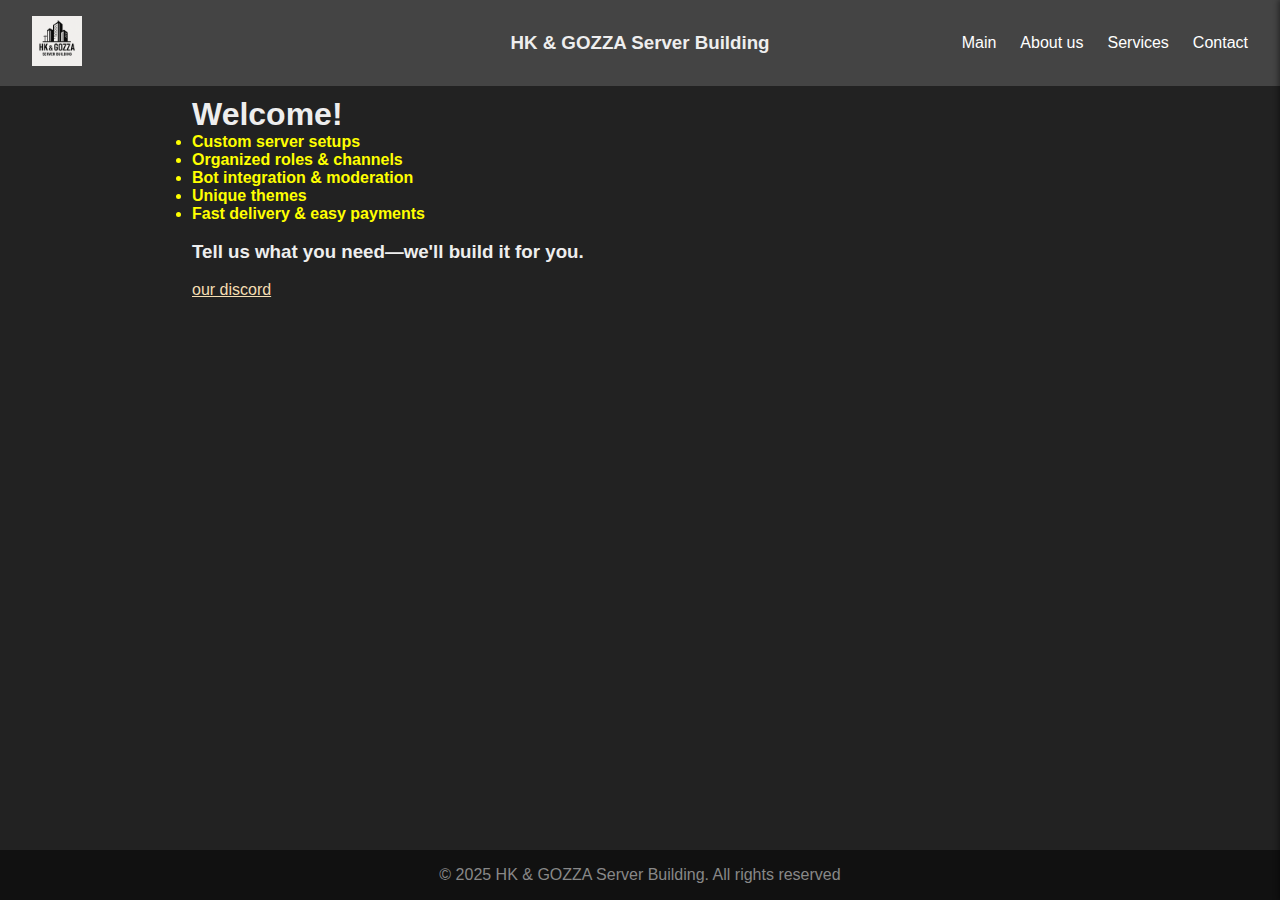
<file: index.html>
<!DOCTYPE html>
<html lang="pl">
<head>
  <meta charset="UTF-8" />
  <meta name="viewport" content="width=device-width, initial-scale=1.0"/>
  <title>Landing</title>
  <link rel="stylesheet" href="styles/style.css" />
</head>
<body>

  <!-- Burger toggle (ukryty checkbox) -->
  <input type="checkbox" id="burger-toggle" hidden />

  <!-- HEADER -->
  <header>
    <div class="logo" id="logo">
      <img src="logo.png" alt="Logo">
    </div>
    <h3>HK & GOZZA Server Building</h3>
    <label for="burger-toggle" class="burger">
      <span></span>
      <span></span>
      <span></span>
    </label>
    <nav id="topnav">
      <ul>
        <li><a href="index.html">Main</a></li>
        <li><a href="about.html">About us</a></li>
        <li><a href="pricing.html">Services</a></li>
        <li><a href="contact.html">Contact</a></li>
      </ul>
    </nav>
  </header>

  <!-- SIDEBAR -->
  <nav id="sidebar">
    <ul>
      <li><a href="index.html">Main</a></li>
      <li><a href="about.html">About us</a></li>
      <li><a href="pricing.html">Services</a></li>
      <li><a href="contact.html">Contact</a></li>
    </ul>
  </nav>

  <!-- MAIN -->
  <main>
    <h1>Welcome!</h1>

  <li style="color:yellow"><strong>Custom server setups</strong></li>
  <li style="color:yellow"><strong>Organized roles & channels</strong></li>
  <li style="color:yellow"><strong>Bot integration & moderation</strong></li>
  <li style="color:yellow"><strong>Unique themes</strong></li>
  <li style="color:yellow"><strong>Fast delivery & easy payments</strong></li>
</ul>
<br>
<h3>Tell us what you need—we'll build it for you.</h3>

    <br>
    <a style="color:wheat" href="https://discord.gg/FQKMSn36aH">our discord</a>
  </main>

  <!-- FOOTER -->
  <footer>
    &copy; 2025 HK & GOZZA Server Building. All rights reserved
  </footer>

</body>
</html>
</file>
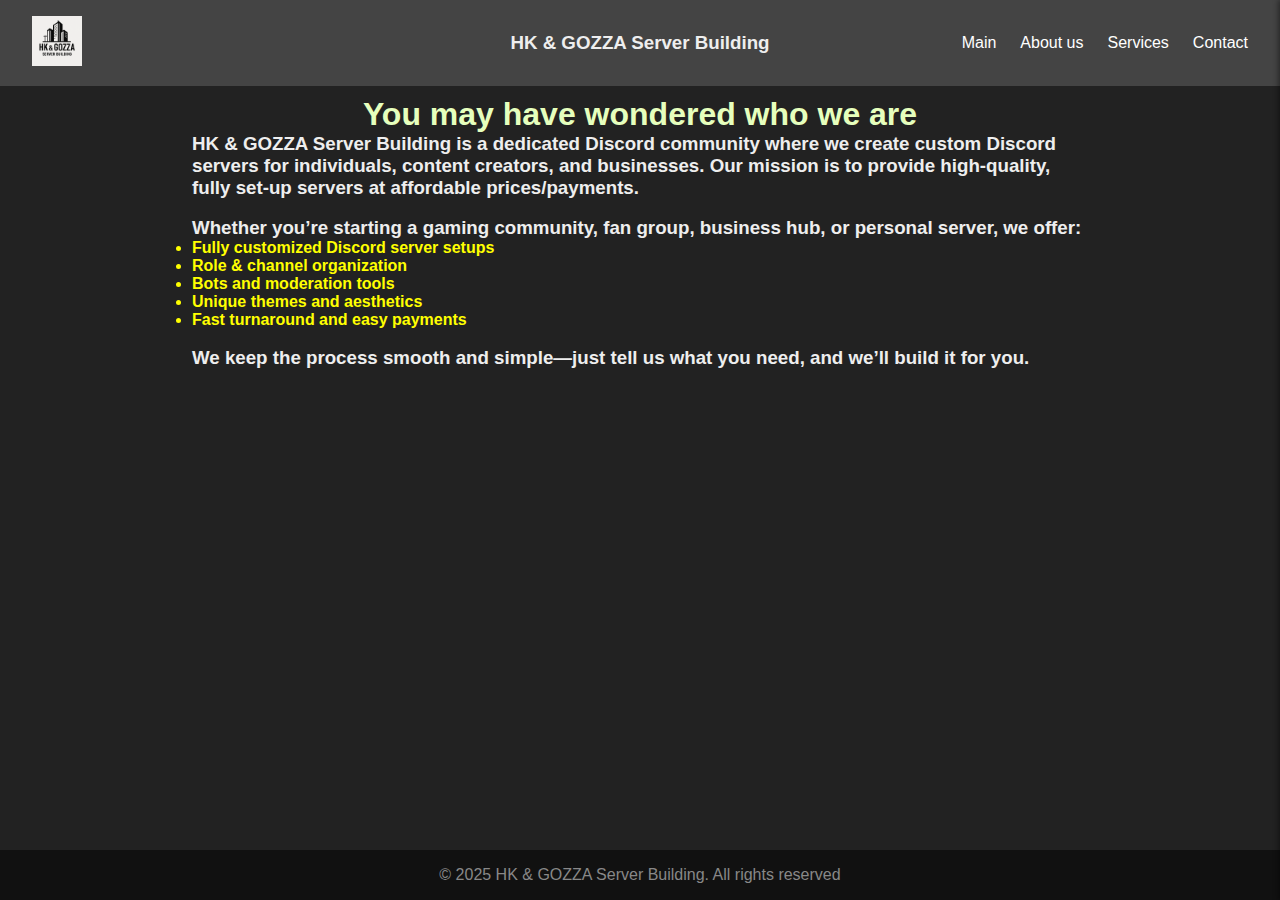
<file: about.html>
<!DOCTYPE html>
<html lang="pl">
<head>
  <meta charset="UTF-8" />
  <meta name="viewport" content="width=device-width, initial-scale=1.0"/>
  <title>About</title>
  <link rel="stylesheet" href="styles/style.css" />
</head>
<body>

  <!-- Burger toggle (ukryty checkbox) -->
  <input type="checkbox" id="burger-toggle" hidden />

  <!-- HEADER -->
  <header>
    <div class="logo" id="logo">
      <img src="logo.png" alt="Logo">
    </div>
    <h3>HK & GOZZA Server Building</h3>
    <label for="burger-toggle" class="burger">
      <span></span>
      <span></span>
      <span></span>
    </label>
    <nav id="topnav">
      <ul>
        <li><a href="index.html">Main</a></li>
        <li><a href="about.html">About us</a></li>
        <li><a href="pricing.html">Services</a></li>
        <li><a href="contact.html">Contact</a></li>
      </ul>
    </nav>
  </header>

  <!-- SIDEBAR -->
  <nav id="sidebar">
    <ul>
      <li><a href="index.html">Main</a></li>
      <li><a href="about.html">About us</a></li>
      <li><a href="pricing.html">Services</a></li>
      <li><a href="contact.html">Contact</a></li>
    </ul>
  </nav>

  <!-- MAIN -->
  <main>
    <h1 style="color: rgb(230, 255, 189); text-align: center;">You may have wondered who we are</h1>
    <h3>HK & GOZZA Server Building is a dedicated Discord community where we create custom Discord servers for individuals, content creators, and businesses. Our mission is to provide high-quality, fully set-up servers at affordable prices/payments.</h3>
    <br>
    <h3>Whether you’re starting a gaming community, fan group, business hub, or personal server, we offer:</h3>
    <ul>
      <li style="color:yellow"><strong>Fully customized Discord server setups</strong></li>
      <li style="color:yellow"><strong>Role & channel organization</strong></li>
      <li style="color:yellow"><strong>Bots and moderation tools</strong></li>
      <li style="color:yellow"><strong>Unique themes and aesthetics</strong></li>
      <li style="color:yellow"><strong>Fast turnaround and easy payments</strong></li>
    </ul>
    <br>
    <h3>We keep the process smooth and simple—just tell us what you need, and we’ll build it for you.</h3>
  </main>

  <!-- FOOTER -->
  <footer>
    &copy; 2025 HK & GOZZA Server Building. All rights reserved
  </footer>

</body>
</html>
</file>
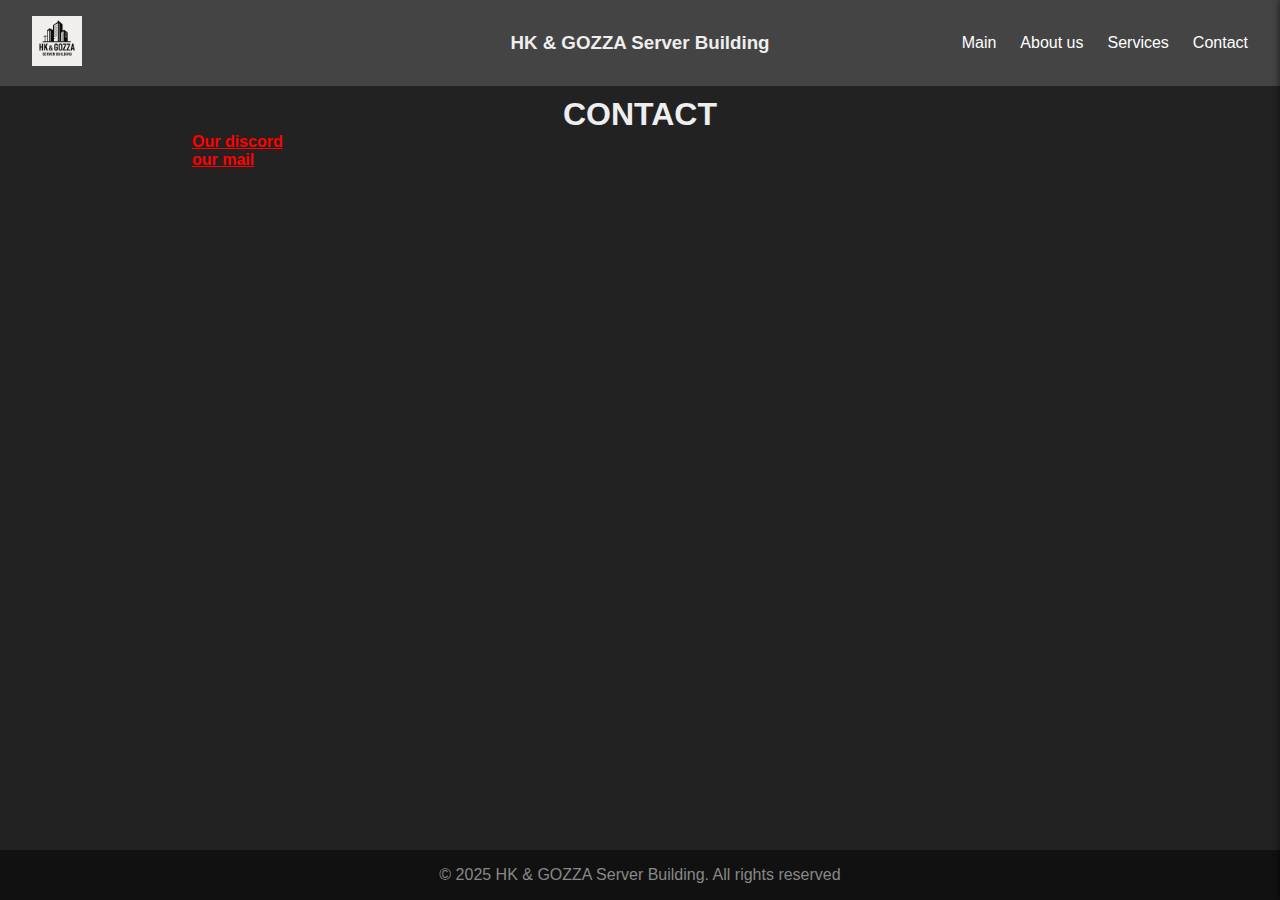
<file: contact.html>
<!DOCTYPE html>
<html lang="pl">
<head>
  <meta charset="UTF-8" />
  <meta name="viewport" content="width=device-width, initial-scale=1.0"/>
  <title>Landing</title>
  <link rel="stylesheet" href="styles/style.css" />
</head>
<body>

  <!-- Burger toggle (ukryty checkbox) -->
  <input type="checkbox" id="burger-toggle" hidden />

  <!-- HEADER -->
  <header>
    <div class="logo" id="logo">
      <img src="logo.png" alt="Logo">
    </div>
    <h3>HK & GOZZA Server Building</h3>
    <label for="burger-toggle" class="burger">
      <span></span>
      <span></span>
      <span></span>
    </label>
    <nav id="topnav">
      <ul>
        <li><a href="index.html">Main</a></li>
        <li><a href="about.html">About us</a></li>
        <li><a href="pricing.html">Services</a></li>
        <li><a href="contact.html">Contact</a></li>
      </ul>
    </nav>
  </header>

  <!-- SIDEBAR -->
  <nav id="sidebar">
    <ul>
      <li><a href="index.html">Main</a></li>
      <li><a href="about.html">About us</a></li>
      <li><a href="pricing.html">Services</a></li>
      <li><a href="contact.html">Contact</a></li>
    </ul>
  </nav>

  <!-- MAIN -->
  <main>
    <h1 style="text-align: center;">CONTACT</h1>

  <a href="https://discord.gg/FQKMSn36aH" style="color:red"><strong>Our discord</strong></a>
  <br>
  <a href="mailto:hkandgozzabuilds@gmail.com" style="color:red"><strong>our mail</strong></a>

<br>
  </main>

  <!-- FOOTER -->
  <footer>
    &copy; 2025 HK & GOZZA Server Building. All rights reserved
  </footer>

</body>
</html>
</file>
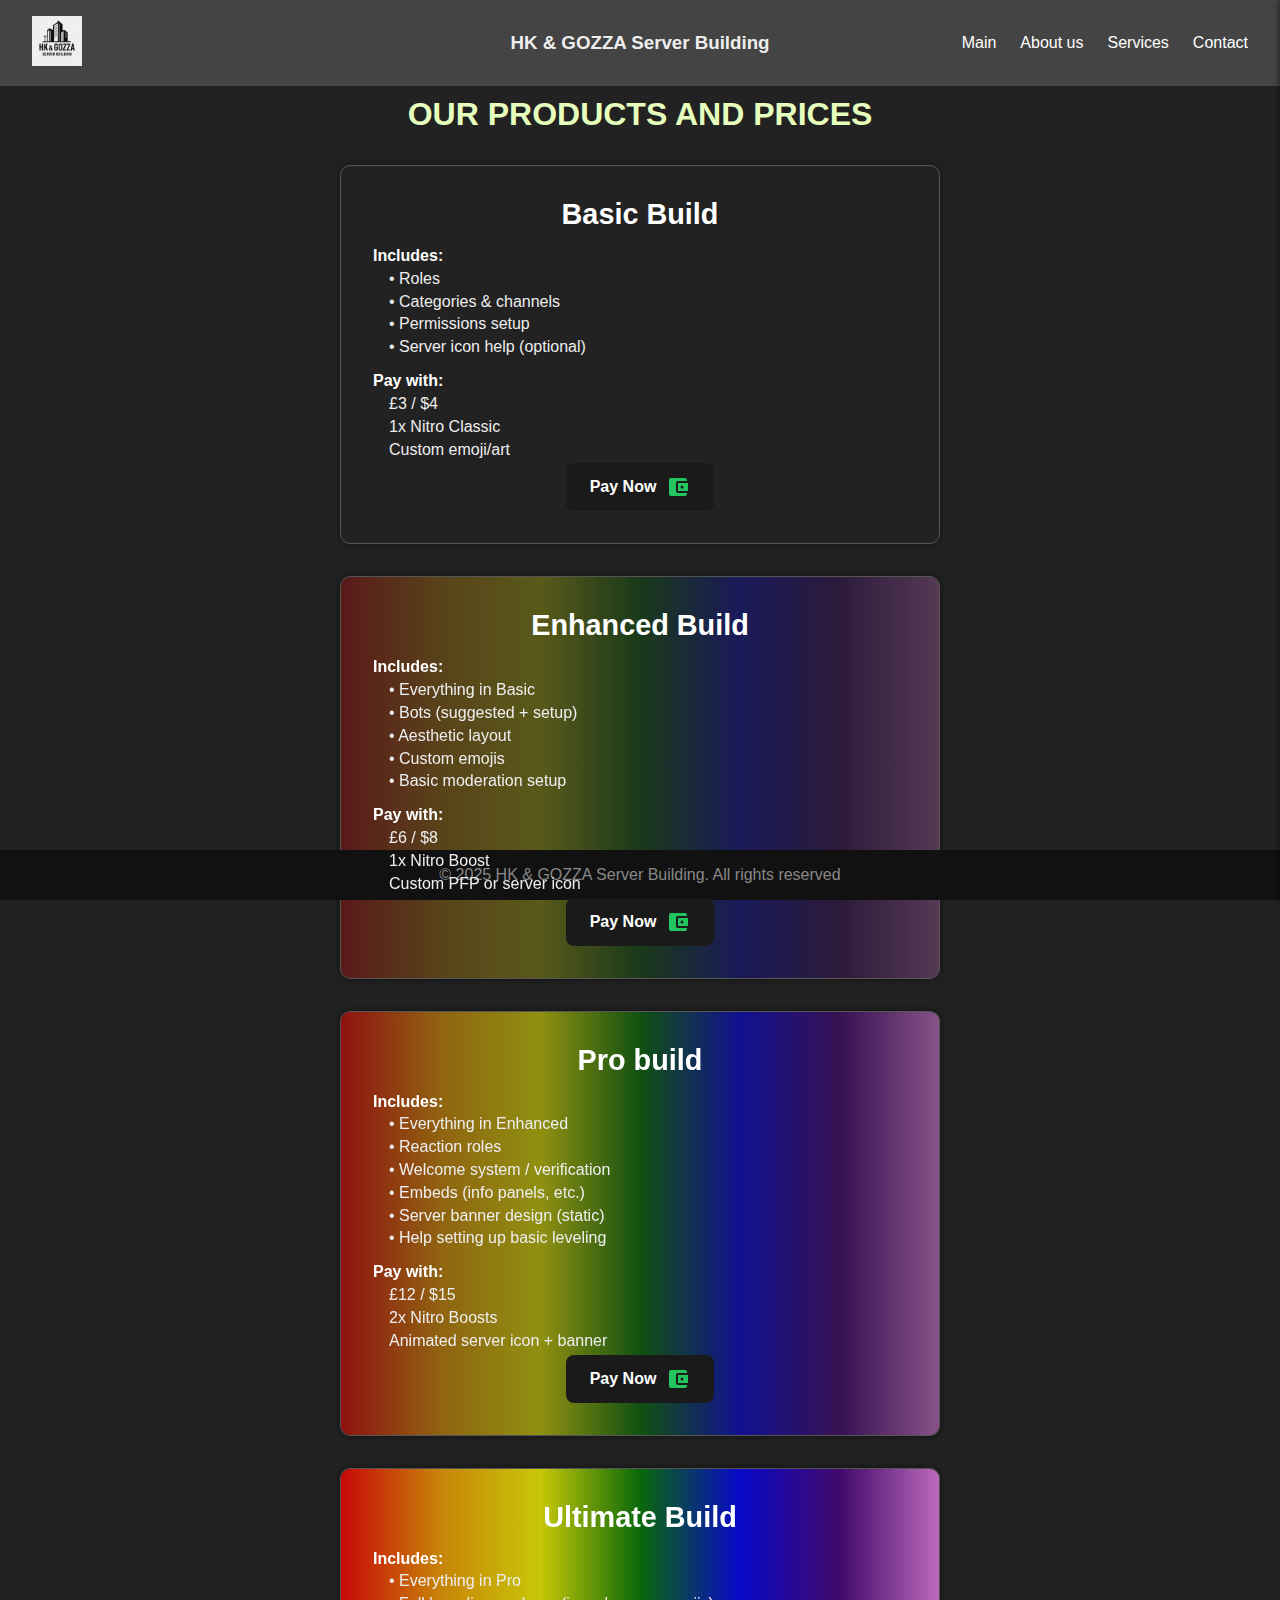
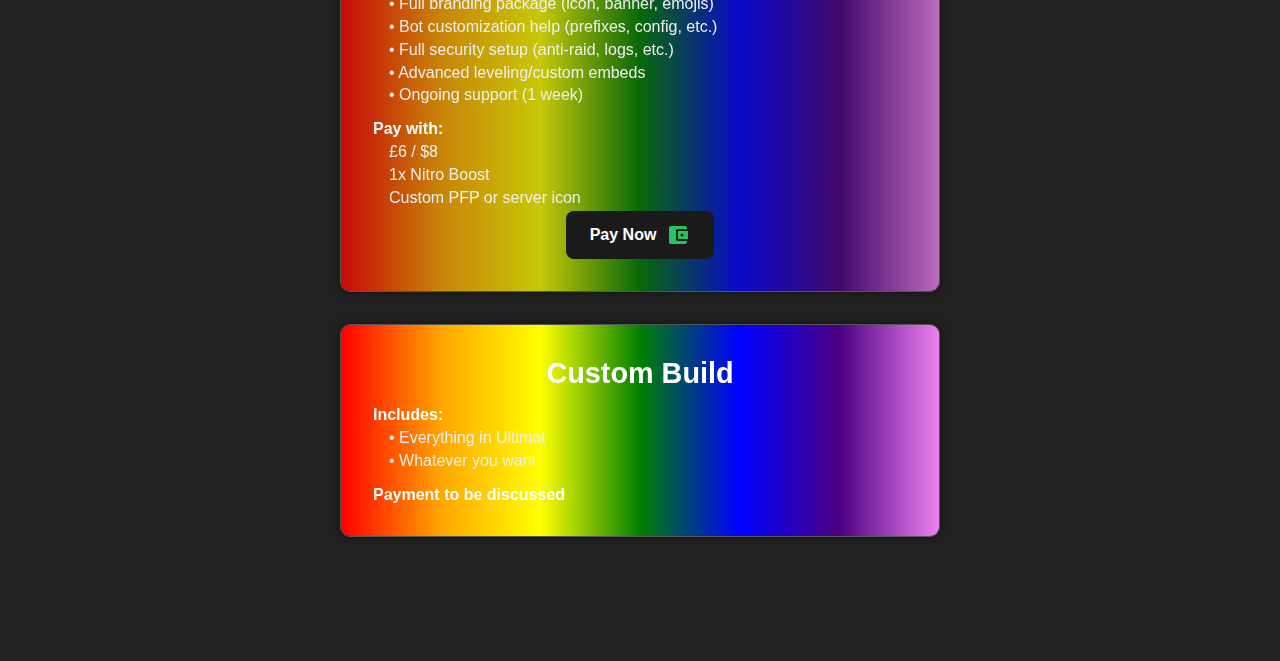
<file: pricing.html>
<!DOCTYPE html>
<html lang="pl">
<head>
  <meta charset="UTF-8" />
  <meta name="viewport" content="width=device-width, initial-scale=1.0"/>
  <title>Pricing</title>
  <link rel="stylesheet" href="styles/style.css" />
</head>
<body>

  <!-- Burger toggle (ukryty checkbox) -->
  <input type="checkbox" id="burger-toggle" hidden />

  <!-- HEADER -->
  <header>
    <div class="logo" id="logo">
      <img src="logo.png" alt="Logo">
    </div>
    <h3>HK & GOZZA Server Building</h3>
    <label for="burger-toggle" class="burger">
      <span></span>
      <span></span>
      <span></span>
    </label>
    <nav id="topnav">
      <ul>
        <li><a href="index.html">Main</a></li>
        <li><a href="about.html">About us</a></li>
        <li><a href="pricing.html">Services</a></li>
        <li><a href="contact.html">Contact</a></li>
      </ul>
    </nav>
  </header>

  <!-- SIDEBAR -->
  <nav id="sidebar">
    <ul>
      <li><a href="index.html">Main</a></li>
      <li><a href="about.html">About us</a></li>
      <li><a href="pricing.html">Services</a></li>
      <li><a href="contact.html">Contact</a></li>
    </ul>
  </nav>

  <!-- MAIN -->
  <main>
    <h1 style="color: rgb(230, 255, 189); text-align: center;">OUR PRODUCTS AND PRICES</h1>
    
    <section class="product-card" data-gradient="0">
      <h2>Basic Build</h2>
      <div class="product-details">
        <p>Includes:</p>
        <ul>
          <li>• Roles</li>
          <li>• Categories & channels</li>
          <li>• Permissions setup</li>
          <li>• Server icon help (optional)</li>
        </ul>
        <p>Pay with:</p>
        <ul>
          <li>£3 / $4</li>
          <li>1x Nitro Classic</li>
          <li>Custom emoji/art</li>
        </ul>
        <div class="button-wrapper">
          <a href="https://buy.stripe.com/00gdTva7A2In0uIcMQ" class="pay-btn">
            <span class="btn-text">Pay Now</span>
            <div class="icon-container">
              <svg viewBox="0 0 24 24" class="icon card-icon">
                <path d="M20,8H4V6H20M20,18H4V12H20M20,4H4C2.89,4 2,4.89 2,6V18C2,19.11 2.89,20 4,20H20C21.11,20 22,19.11 22,18V6C22,4.89 21.11,4 20,4Z" fill="currentColor"></path>
              </svg>
              <svg viewBox="0 0 24 24" class="icon payment-icon">
                <path d="M2,17H22V21H2V17M6.25,7H9V6H6V3H18V6H15V7H17.75L19,17H5L6.25,7M9,10H15V8H9V10M9,13H15V11H9V13Z" fill="currentColor"></path>
              </svg>
              <svg viewBox="0 0 24 24" class="icon dollar-icon">
                <path d="M11.8 10.9c-2.27-.59-3-1.2-3-2.15 0-1.09 1.01-1.85 2.7-1.85 1.78 0 2.44.85 2.5 2.1h2.21c-.07-1.72-1.12-3.3-3.21-3.81V3h-3v2.16c-1.94.42-3.5 1.68-3.5 3.61 0 2.31 1.91 3.46 4.7 4.13 2.5.6 3 1.48 3 2.41 0 .69-.49 1.79-2.7 1.79-2.06 0-2.87-.92-2.98-2.1h-2.2c.12 2.19 1.76 3.42 3.68 3.83V21h3v-2.15c1.95-.37 3.5-1.5 3.5-3.55 0-2.84-2.43-3.81-4.7-4.4z" fill="currentColor"></path>
              </svg>
              <svg viewBox="0 0 24 24" class="icon wallet-icon default-icon">
                <path d="M21,18V19A2,2 0 0,1 19,21H5C3.89,21 3,20.1 3,19V5A2,2 0 0,1 5,3H19A2,2 0 0,1 21,5V6H12C10.89,6 10,6.9 10,8V16A2,2 0 0,0 12,18M12,16H22V8H12M16,13.5A1.5,1.5 0 0,1 14.5,12A1.5,1.5 0 0,1 16,10.5A1.5,1.5 0 0,1 17.5,12A1.5,1.5 0 0,1 16,13.5Z" fill="currentColor"></path>
              </svg>
              <svg viewBox="0 0 24 24" class="icon check-icon">
                <path d="M9,16.17L4.83,12L3.41,13.41L9,19L21,7L19.59,5.59L9,16.17Z" fill="currentColor"></path>
              </svg>
            </div>
          </a>
        </div>
      </div>
    </section>
    <section class="product-card" data-gradient="0.25">
      <h2>Enhanced Build</h2>
      <div class="product-details">
        <p>Includes:</p>
        <ul>
          <li>• Everything in Basic</li>
          <li>• Bots (suggested + setup)</li>
          <li>• Aesthetic layout</li>
          <li>• Custom emojis</li>
          <li>• Basic moderation setup</li>
          
        </ul>
        <p>Pay with:</p>
        <ul>
          <li>£6 / $8</li>
          <li>1x Nitro Boost</li>
          <li>Custom PFP or server icon</li>
        </ul>
        <div class="button-wrapper">
          <a href="https://buy.stripe.com/9AQ6r3gvY5Uzdhu6or" class="pay-btn">
            <span class="btn-text">Pay Now</span>
            <div class="icon-container">
              <svg viewBox="0 0 24 24" class="icon card-icon">
                <path d="M20,8H4V6H20M20,18H4V12H20M20,4H4C2.89,4 2,4.89 2,6V18C2,19.11 2.89,20 4,20H20C21.11,20 22,19.11 22,18V6C22,4.89 21.11,4 20,4Z" fill="currentColor"></path>
              </svg>
              <svg viewBox="0 0 24 24" class="icon payment-icon">
                <path d="M2,17H22V21H2V17M6.25,7H9V6H6V3H18V6H15V7H17.75L19,17H5L6.25,7M9,10H15V8H9V10M9,13H15V11H9V13Z" fill="currentColor"></path>
              </svg>
              <svg viewBox="0 0 24 24" class="icon dollar-icon">
                <path d="M11.8 10.9c-2.27-.59-3-1.2-3-2.15 0-1.09 1.01-1.85 2.7-1.85 1.78 0 2.44.85 2.5 2.1h2.21c-.07-1.72-1.12-3.3-3.21-3.81V3h-3v2.16c-1.94.42-3.5 1.68-3.5 3.61 0 2.31 1.91 3.46 4.7 4.13 2.5.6 3 1.48 3 2.41 0 .69-.49 1.79-2.7 1.79-2.06 0-2.87-.92-2.98-2.1h-2.2c.12 2.19 1.76 3.42 3.68 3.83V21h3v-2.15c1.95-.37 3.5-1.5 3.5-3.55 0-2.84-2.43-3.81-4.7-4.4z" fill="currentColor"></path>
              </svg>
              <svg viewBox="0 0 24 24" class="icon wallet-icon default-icon">
                <path d="M21,18V19A2,2 0 0,1 19,21H5C3.89,21 3,20.1 3,19V5A2,2 0 0,1 5,3H19A2,2 0 0,1 21,5V6H12C10.89,6 10,6.9 10,8V16A2,2 0 0,0 12,18M12,16H22V8H12M16,13.5A1.5,1.5 0 0,1 14.5,12A1.5,1.5 0 0,1 16,10.5A1.5,1.5 0 0,1 17.5,12A1.5,1.5 0 0,1 16,13.5Z" fill="currentColor"></path>
              </svg>
              <svg viewBox="0 0 24 24" class="icon check-icon">
                <path d="M9,16.17L4.83,12L3.41,13.41L9,19L21,7L19.59,5.59L9,16.17Z" fill="currentColor"></path>
              </svg>
            </div>
          </a>
        </div>
      </div>
    </section>
    <section class="product-card" data-gradient="0.5">
      <h2>Pro build</h2>
      <div class="product-details">
        <p>Includes:</p>
        <ul>
          <li>• Everything in Enhanced</li>
          <li>• Reaction roles</li>
          <li>• Welcome system / verification</li>
          <li>• Embeds (info panels, etc.)</li>
          <li>• Server banner design (static)</li>
          <li>• Help setting up basic leveling</li>
          
          
        </ul>
        <p>Pay with:</p>
        <ul>
          <li>£12 / $15</li>
          <li>2x Nitro Boosts</li>
          <li>Animated server icon + banner</li>
        </ul>
        <div class="button-wrapper">
          <a href="https://buy.stripe.com/28o3eR5Rk4Qvdhu9AC" class="pay-btn">
            <span class="btn-text">Pay Now</span>
            <div class="icon-container">
              <svg viewBox="0 0 24 24" class="icon card-icon">
                <path d="M20,8H4V6H20M20,18H4V12H20M20,4H4C2.89,4 2,4.89 2,6V18C2,19.11 2.89,20 4,20H20C21.11,20 22,19.11 22,18V6C22,4.89 21.11,4 20,4Z" fill="currentColor"></path>
              </svg>
              <svg viewBox="0 0 24 24" class="icon payment-icon">
                <path d="M2,17H22V21H2V17M6.25,7H9V6H6V3H18V6H15V7H17.75L19,17H5L6.25,7M9,10H15V8H9V10M9,13H15V11H9V13Z" fill="currentColor"></path>
              </svg>
              <svg viewBox="0 0 24 24" class="icon dollar-icon">
                <path d="M11.8 10.9c-2.27-.59-3-1.2-3-2.15 0-1.09 1.01-1.85 2.7-1.85 1.78 0 2.44.85 2.5 2.1h2.21c-.07-1.72-1.12-3.3-3.21-3.81V3h-3v2.16c-1.94.42-3.5 1.68-3.5 3.61 0 2.31 1.91 3.46 4.7 4.13 2.5.6 3 1.48 3 2.41 0 .69-.49 1.79-2.7 1.79-2.06 0-2.87-.92-2.98-2.1h-2.2c.12 2.19 1.76 3.42 3.68 3.83V21h3v-2.15c1.95-.37 3.5-1.5 3.5-3.55 0-2.84-2.43-3.81-4.7-4.4z" fill="currentColor"></path>
              </svg>
              <svg viewBox="0 0 24 24" class="icon wallet-icon default-icon">
                <path d="M21,18V19A2,2 0 0,1 19,21H5C3.89,21 3,20.1 3,19V5A2,2 0 0,1 5,3H19A2,2 0 0,1 21,5V6H12C10.89,6 10,6.9 10,8V16A2,2 0 0,0 12,18M12,16H22V8H12M16,13.5A1.5,1.5 0 0,1 14.5,12A1.5,1.5 0 0,1 16,10.5A1.5,1.5 0 0,1 17.5,12A1.5,1.5 0 0,1 16,13.5Z" fill="currentColor"></path>
              </svg>
              <svg viewBox="0 0 24 24" class="icon check-icon">
                <path d="M9,16.17L4.83,12L3.41,13.41L9,19L21,7L19.59,5.59L9,16.17Z" fill="currentColor"></path>
              </svg>
            </div>
          </a>
        </div>
      </div>
    </section>
    <section class="product-card" data-gradient="0.75">
      <h2>Ultimate Build</h2>
      <div class="product-details">
        <p>Includes:</p>
        <ul>
          <li>• Everything in Pro</li>
          <li>• Full branding package (icon, banner, emojis)</li>
          <li>• Bot customization help (prefixes, config, etc.)</li>
          <li>• Full security setup (anti-raid, logs, etc.)</li>
          <li>• Advanced leveling/custom embeds</li>
          <li>• Ongoing support (1 week)</li>
          
        </ul>
        <p>Pay with:</p>
        <ul>
          <li>£6 / $8</li>
          <li>1x Nitro Boost</li>
          <li>Custom PFP or server icon</li>
        </ul>
        <div class="button-wrapper">
          <a href="https://buy.stripe.com/9AQaHj0x03Mr91efYZ" class="pay-btn">
            <span class="btn-text">Pay Now</span>
            <div class="icon-container">
              <svg viewBox="0 0 24 24" class="icon card-icon">
                <path d="M20,8H4V6H20M20,18H4V12H20M20,4H4C2.89,4 2,4.89 2,6V18C2,19.11 2.89,20 4,20H20C21.11,20 22,19.11 22,18V6C22,4.89 21.11,4 20,4Z" fill="currentColor"></path>
              </svg>
              <svg viewBox="0 0 24 24" class="icon payment-icon">
                <path d="M2,17H22V21H2V17M6.25,7H9V6H6V3H18V6H15V7H17.75L19,17H5L6.25,7M9,10H15V8H9V10M9,13H15V11H9V13Z" fill="currentColor"></path>
              </svg>
              <svg viewBox="0 0 24 24" class="icon dollar-icon">
                <path d="M11.8 10.9c-2.27-.59-3-1.2-3-2.15 0-1.09 1.01-1.85 2.7-1.85 1.78 0 2.44.85 2.5 2.1h2.21c-.07-1.72-1.12-3.3-3.21-3.81V3h-3v2.16c-1.94.42-3.5 1.68-3.5 3.61 0 2.31 1.91 3.46 4.7 4.13 2.5.6 3 1.48 3 2.41 0 .69-.49 1.79-2.7 1.79-2.06 0-2.87-.92-2.98-2.1h-2.2c.12 2.19 1.76 3.42 3.68 3.83V21h3v-2.15c1.95-.37 3.5-1.5 3.5-3.55 0-2.84-2.43-3.81-4.7-4.4z" fill="currentColor"></path>
              </svg>
              <svg viewBox="0 0 24 24" class="icon wallet-icon default-icon">
                <path d="M21,18V19A2,2 0 0,1 19,21H5C3.89,21 3,20.1 3,19V5A2,2 0 0,1 5,3H19A2,2 0 0,1 21,5V6H12C10.89,6 10,6.9 10,8V16A2,2 0 0,0 12,18M12,16H22V8H12M16,13.5A1.5,1.5 0 0,1 14.5,12A1.5,1.5 0 0,1 16,10.5A1.5,1.5 0 0,1 17.5,12A1.5,1.5 0 0,1 16,13.5Z" fill="currentColor"></path>
              </svg>
              <svg viewBox="0 0 24 24" class="icon check-icon">
                <path d="M9,16.17L4.83,12L3.41,13.41L9,19L21,7L19.59,5.59L9,16.17Z" fill="currentColor"></path>
              </svg>
            </div>
          </a>
        </div>
      </div>
    </section>
    <section class="product-card" data-gradient="1">
      <h2>Custom Build</h2>
      <div class="product-details">
        <p>Includes:</p>
        <ul>
          <li>• Everything in Ultimat</li>
          <li>• Whatever you want</li>
        </ul>
        <p>Payment to be discussed</p>
        <ul>
        </ul>
      </div>
    </section>
    
    
    
    
    
    </main>

  <!-- FOOTER -->
  <footer>
    &copy; 2025 HK & GOZZA Server Building. All rights reserved
  </footer>
  <script>
    // Grab all product cards
const productCards = document.querySelectorAll('.product-card');

// Loop through each product card to set the gradient opacity dynamically
productCards.forEach(card => {
  const gradientValue = card.getAttribute('data-gradient');
  
  if (gradientValue) {
    // Set the opacity of the gradient based on the value of data-gradient (e.g., 0.5)
    card.style.setProperty('--gradient-opacity', gradientValue);
  }
});

  </script>
</body>
</html>
</file>
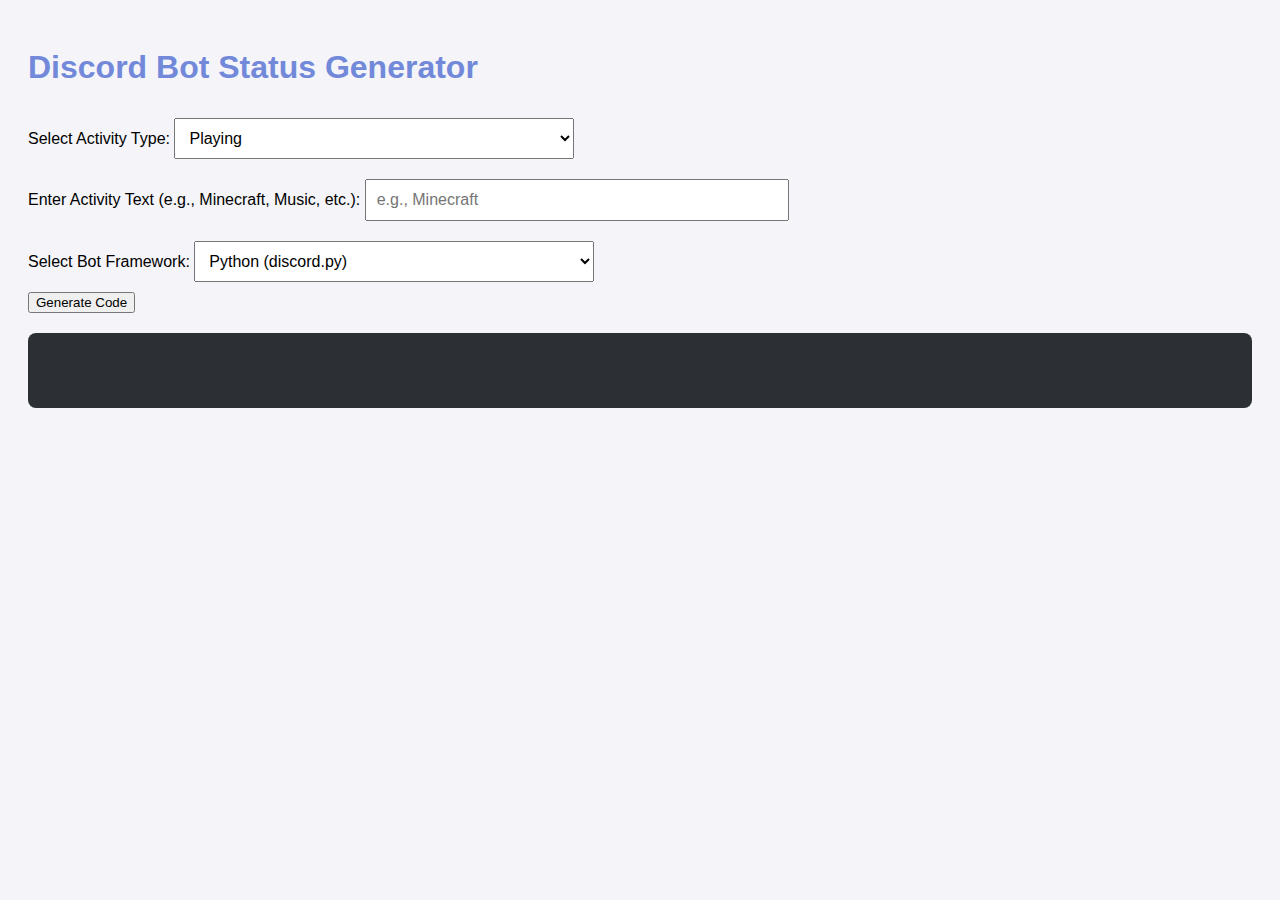
<file: utils.html>
<!DOCTYPE html>
<html lang="en">
<head>
    <meta charset="UTF-8">
    <meta name="viewport" content="width=device-width, initial-scale=1.0">
    <title>Discord Bot Status Generator</title>
    <style>
        body {
            font-family: Arial, sans-serif;
            padding: 20px;
            background-color: #f4f4f9;
        }
        h1 {
            color: #7289da;
        }
        select, input, textarea {
            margin: 10px 0;
            padding: 10px;
            width: 100%;
            max-width: 400px;
            font-size: 16px;
        }
        textarea {
            height: 120px;
        }
        .output {
            background-color: #2c2f33;
            color: #ffffff;
            padding: 15px;
            margin-top: 20px;
            border-radius: 8px;
            font-family: monospace;
            white-space: pre-wrap;
            word-wrap: break-word;
        }
    </style>
</head>
<body>
    <h1>Discord Bot Status Generator</h1>

    <!-- Activity Type Dropdown -->
    <label for="activityType">Select Activity Type:</label>
    <select id="activityType">
        <option value="playing">Playing</option>
        <option value="listening">Listening to</option>
        <option value="watching">Watching</option>
        <option value="streaming">Streaming</option>
    </select>

    <br>

    <!-- Activity Text Input -->
    <label for="activityText">Enter Activity Text (e.g., Minecraft, Music, etc.):</label>
    <input type="text" id="activityText" placeholder="e.g., Minecraft" />

    <br>

    <!-- Framework Selection -->
    <label for="statusType">Select Bot Framework:</label>
    <select id="statusType">
        <option value="python">Python (discord.py)</option>
        <option value="discordnet">C# (Discord.Net)</option>
        <option value="netcord">C# (NetCord)</option>
    </select>

    <br>

    <button onclick="generateCode()">Generate Code</button>

    <div class="output" id="outputCode">
        <!-- The generated code will appear here -->
    </div>

    <script>
        function generateCode() {
            const activityType = document.getElementById('activityType').value;
            const activityText = document.getElementById('activityText').value;
            const statusType = document.getElementById('statusType').value;

            let code = '';

            switch (statusType) {
                case 'python':
                    if (activityType === 'playing') {
                        code = `
import discord

client = discord.Client()

@client.event
async def on_ready():
    game = discord.Game("${activityText}")
    await client.change_presence(status=discord.Status.online, activity=game)

client.run('YOUR_BOT_TOKEN')
                        `;
                    } else if (activityType === 'listening') {
                        code = `
import discord

client = discord.Client()

@client.event
async def on_ready():
    activity = discord.Activity(type=discord.ActivityType.listening, name="${activityText}")
    await client.change_presence(status=discord.Status.online, activity=activity)

client.run('YOUR_BOT_TOKEN')
                        `;
                    } else if (activityType === 'watching') {
                        code = `
import discord

client = discord.Client()

@client.event
async def on_ready():
    activity = discord.Activity(type=discord.ActivityType.watching, name="${activityText}")
    await client.change_presence(status=discord.Status.online, activity=activity)

client.run('YOUR_BOT_TOKEN')
                        `;
                    } else if (activityType === 'streaming') {
                        code = `
import discord

client = discord.Client()

@client.event
async def on_ready():
    activity = discord.Streaming(name="${activityText}", url="https://www.twitch.tv/YOUR_CHANNEL")
    await client.change_presence(status=discord.Status.online, activity=activity)

client.run('YOUR_BOT_TOKEN')
                        `;
                    }
                    break;

                case 'discordnet':
                    if (activityType === 'playing') {
                        code = `
using Discord;
using System.Threading.Tasks;

public class Program
{
    public static async Task Main(string[] args)
    {
        var client = new DiscordSocketClient();

        client.Log += Log;
        client.Ready += Ready;

        await client.LoginAsync(TokenType.Bot, "YOUR_BOT_TOKEN");
        await client.StartAsync();

        await Task.Delay(-1);
    }

    private static Task Log(LogMessage log)
    {
        Console.WriteLine(log);
        return Task.CompletedTask;
    }

    private static Task Ready()
    {
        var client = new DiscordSocketClient();
        client.SetGameAsync("${activityText}");
        return Task.CompletedTask;
    }
}
                        `;
                    } else if (activityType === 'listening') {
                        code = `
using Discord;
using System.Threading.Tasks;

public class Program
{
    public static async Task Main(string[] args)
    {
        var client = new DiscordSocketClient();

        client.Log += Log;
        client.Ready += Ready;

        await client.LoginAsync(TokenType.Bot, "YOUR_BOT_TOKEN");
        await client.StartAsync();

        await Task.Delay(-1);
    }

    private static Task Log(LogMessage log)
    {
        Console.WriteLine(log);
        return Task.CompletedTask;
    }

    private static Task Ready()
    {
        var client = new DiscordSocketClient();
        client.SetListeningAsync("${activityText}");
        return Task.CompletedTask;
    }
}
                        `;
                    } else if (activityType === 'watching') {
                        code = `
using Discord;
using System.Threading.Tasks;

public class Program
{
    public static async Task Main(string[] args)
    {
        var client = new DiscordSocketClient();

        client.Log += Log;
        client.Ready += Ready;

        await client.LoginAsync(TokenType.Bot, "YOUR_BOT_TOKEN");
        await client.StartAsync();

        await Task.Delay(-1);
    }

    private static Task Log(LogMessage log)
    {
        Console.WriteLine(log);
        return Task.CompletedTask;
    }

    private static Task Ready()
    {
        var client = new DiscordSocketClient();
        client.SetWatchingAsync("${activityText}");
        return Task.CompletedTask;
    }
}
                        `;
                    } else if (activityType === 'streaming') {
                        code = `
using Discord;
using System.Threading.Tasks;

public class Program
{
    public static async Task Main(string[] args)
    {
        var client = new DiscordSocketClient();

        client.Log += Log;
        client.Ready += Ready;

        await client.LoginAsync(TokenType.Bot, "YOUR_BOT_TOKEN");
        await client.StartAsync();

        await Task.Delay(-1);
    }

    private static Task Log(LogMessage log)
    {
        Console.WriteLine(log);
        return Task.CompletedTask;
    }

    private static Task Ready()
    {
        var client = new DiscordSocketClient();
        client.SetStreamingAsync("${activityText}", "https://www.twitch.tv/YOUR_CHANNEL");
        return Task.CompletedTask;
    }
}
                        `;
                    }
                    break;

                case 'netcord':
                    if (activityType === 'playing') {
                        code = `
using NetCord;
using System.Threading.Tasks;

public class Program
{
    public static async Task Main(string[] args)
    {
        var client = new DiscordClient();
        client.Ready += Ready;

        await client.LoginAsync(TokenType.Bot, "YOUR_BOT_TOKEN");
        await client.StartAsync();

        await Task.Delay(-1);
    }

    private static async Task Ready()
    {
        var client = new DiscordClient();
        await client.UpdateStatusAsync(ActivityType.Playing, "${activityText}");
    }
}
                        `;
                    } else if (activityType === 'listening') {
                        code = `
using NetCord;
using System.Threading.Tasks;

public class Program
{
    public static async Task Main(string[] args)
    {
        var client = new DiscordClient();
        client.Ready += Ready;

        await client.LoginAsync(TokenType.Bot, "YOUR_BOT_TOKEN");
        await client.StartAsync();

        await Task.Delay(-1);
    }

    private static async Task Ready()
    {
        var client = new DiscordClient();
        await client.UpdateStatusAsync(ActivityType.Listening, "${activityText}");
    }
}
                        `;
                    } else if (activityType === 'watching') {
                        code = `
using NetCord;
using System.Threading.Tasks;

public class Program
{
    public static async Task Main(string[] args)
    {
        var client = new DiscordClient();
        client.Ready += Ready;

        await client.LoginAsync(TokenType.Bot, "YOUR_BOT_TOKEN");
        await client.StartAsync();

        await Task.Delay(-1);
    }

    private static async Task Ready()
    {
        var client = new DiscordClient();
        await client.UpdateStatusAsync(ActivityType.Watching, "${activityText}");
    }
}
                        `;
                    } else if (activityType === 'streaming') {
                        code = `
using NetCord;
using System.Threading.Tasks;

public class Program
{
    public static async Task Main(string[] args)
    {
        var client = new DiscordClient();
        client.Ready += Ready;

        await client.LoginAsync(TokenType.Bot, "YOUR_BOT_TOKEN");
        await client.StartAsync();

        await Task.Delay(-1);
    }

    private static async Task Ready()
    {
        var client = new DiscordClient();
        await client.UpdateStatusAsync(ActivityType.Streaming, "${activityText}", "https://www.twitch.tv/YOUR_CHANNEL");
    }
}
                        `;
                    }
                    break;
            }

            document.getElementById('outputCode').textContent = code;
        }
    </script>
</body>
</html>
</file>
<file: styles/style.css>
* {
  box-sizing: border-box;
}

body {
  margin: 0;
  background: #222;
  color: #eee;
  font-family: Arial, sans-serif;
  min-height: 100vh;
  padding-bottom: 60px;
}
.button-wrapper {
  display: flex;
  justify-content: center;
  align-items: center;
}

/* From Uiverse.io by fthisilak */
.pay-btn {
  position: relative;
  padding: 12px 24px;
  font-size: 16px;
  background: #1a1a1a;
  color: white;
  border: none;
  border-radius: 8px;
  cursor: pointer;
  display: flex;
  align-items: center;
  gap: 10px;
  transition: all 0.3s ease;
  text-decoration: none;
}

.pay-btn:hover {
  transform: translateY(-2px);
  box-shadow: 0 5px 15px rgba(0, 0, 0, 0.4);
}

.icon-container {
  position: relative;
  width: 24px;
  height: 24px;
}

.icon {
  position: absolute;
  top: 0;
  left: 0;
  width: 24px;
  height: 24px;
  color: #22c55e;
  opacity: 0;
  visibility: hidden;
}

.default-icon {
  opacity: 1;
  visibility: visible;
}

/* Hover animations */
.pay-btn:hover .icon {
  animation: none;
}

.pay-btn:hover .wallet-icon {
  opacity: 0;
  visibility: hidden;
}

.pay-btn:hover .card-icon {
  animation: iconRotate 2.5s infinite;
  animation-delay: 0s;
}

.pay-btn:hover .payment-icon {
  animation: iconRotate 2.5s infinite;
  animation-delay: 0.5s;
}

.pay-btn:hover .dollar-icon {
  animation: iconRotate 2.5s infinite;
  animation-delay: 1s;
}

.pay-btn:hover .check-icon {
  animation: iconRotate 2.5s infinite;
  animation-delay: 1.5s;
}

/* Active state - show only checkmark */
.pay-btn:active .icon {
  animation: none;
  opacity: 0;
  visibility: hidden;
  transition: all 0.3s ease;
}

.pay-btn:active .check-icon {
  animation: checkmarkAppear 0.6s ease forwards;
  visibility: visible;
}

.btn-text {
  font-weight: 600;
}

@keyframes iconRotate {
  0% {
    opacity: 0;
    visibility: hidden;
    transform: translateY(10px) scale(0.5);
  }
  5% {
    opacity: 1;
    visibility: visible;
    transform: translateY(0) scale(1);
  }
  15% {
    opacity: 1;
    visibility: visible;
    transform: translateY(0) scale(1);
  }
  20% {
    opacity: 0;
    visibility: hidden;
    transform: translateY(-10px) scale(0.5);
  }
  100% {
    opacity: 0;
    visibility: hidden;
    transform: translateY(-10px) scale(0.5);
  }
}

@keyframes checkmarkAppear {
  0% {
    opacity: 0;
    transform: scale(0.5) rotate(-45deg);
  }
  50% {
    opacity: 0.5;
    transform: scale(1.2) rotate(0deg);
  }
  100% {
    opacity: 1;
    transform: scale(1) rotate(0deg);
  }
}

header h3 {
  position: absolute;
  left: 50%;
  transform: translateX(-50%);
  margin: 0;
}

/* HEADER */
header {
  background: #444;
  padding: 1rem 2rem;
  display: flex;
  align-items: center;
  justify-content: space-between;
  position: fixed;
  top: 0;
  left: 0;
  width: 100%;
  z-index: 100;
}

/* LOGO */
.logo {
  transition: opacity 0.3s ease, transform 0.3s ease;
}
.logo img {
  width: 50px !important;
}
#burger-toggle:checked ~ header .logo {
  opacity: 0;
  transform: scale(0.9);
  pointer-events: none;
}

/* BURGER */
.burger {
  width: 40px;
  height: 30px;
  position: relative;
  display: none;
  cursor: pointer;
  transition: left 0.3s ease, right 0.3s ease;
}
.burger span {
  background: #fff;
  position: absolute;
  height: 4px;
  width: 100%;
  border-radius: 9px;
  left: 0;
  transition: 0.3s ease-in-out;
}
.burger span:nth-child(1) { top: 0; }
.burger span:nth-child(2) { top: 13px; }
.burger span:nth-child(3) { top: 26px; }

/* BURGER ACTIVE */
#burger-toggle:checked ~ header .burger {
  right: auto;
  left: 20px;
}
#burger-toggle:checked ~ header .burger span:nth-child(1) {
  transform: rotate(45deg);
  top: 13px;
}
#burger-toggle:checked ~ header .burger span:nth-child(2) {
  opacity: 0;
}
#burger-toggle:checked ~ header .burger span:nth-child(3) {
  transform: rotate(-45deg);
  top: 13px;
}

/* SIDEBAR */
#sidebar {
  position: fixed;
  top: 0;
  right: -250px;
  width: 250px;
  height: 100%;
  background: #333;
  padding: 4rem 1rem;
  box-shadow: -2px 0 5px rgba(0, 0, 0, 0.4);
  transition: right 0.3s ease-in-out;
  z-index: 999;
}
#burger-toggle:checked ~ #sidebar {
  right: 0;
}
#sidebar ul {
  list-style: none;
  padding: 0;
}
#sidebar ul li {
  margin: 1rem 0;
}
#sidebar ul li a {
  color: #fff;
  text-decoration: none;
}

/* NAV DESKTOP */
#topnav {
  margin-left: auto;
}
#topnav ul {
  list-style: none;
  display: flex;
  gap: 1.5rem;
  margin: 0;
  padding: 0;
}
#topnav ul li a {
  color: #fff;
  text-decoration: none;
}

/* MAIN */
main {
  padding: 6rem 2rem 2rem;
  max-width: 960px;
  margin: 0 auto;
}

/* FOOTER */
footer {
  background: #111;
  color: #888;
  text-align: center;
  padding: 1rem;
  position: fixed;
  bottom: 0;
  width: 100%;
}

/* MOBILE */
@media (max-width: 768px) {
  .burger {
    display: block;
    position: absolute;
    top: 50%;
    transform: translateY(-50%);
    right: 20px;
    z-index: 1001;
  }
  #topnav {
    display: none;
  }
}

#product-list {
  display: flex;
  flex-direction: column;
  gap: 2rem;
  max-width: 960px;
  margin: 2rem auto;
}
/* Global styles for the page */
/* Global styles for the page */
* {
  box-sizing: border-box;
  margin: 0;
  padding: 0;
}

body {
  font-family: Arial, sans-serif;
  background-color: #222;
  color: #eee;
}

/* Product Card Styles */
.product-card {
  position: relative;
  background: #222; /* Fallback background */
  color: white;
  border: 1px solid #555;
  border-radius: 10px;
  padding: 2rem;
  max-width: 600px;
  margin: 2rem auto;
  box-shadow: 0 0 10px rgba(0, 0, 0, 0.5);
  overflow: hidden;
}

.product-card h2 {
  text-align: center;
  font-size: 1.8rem;
  margin-bottom: 1rem;
}

.product-card .product-details {
  font-size: 1rem;
}

.product-card .product-details p {
  font-weight: bold;
  margin-top: 1rem;
}

.product-card .product-details ul {
  list-style: none;
  padding-left: 1rem;
  color: #eee;
}

.product-card .product-details ul li {
  margin: 0.3rem 0;
}

/* Rainbow Gradient with opacity control */
.product-card::before {
  content: "";
  position: absolute;
  top: 0;
  left: 0;
  width: 100%;
  height: 100%;
  background: linear-gradient(to right, red, orange, yellow, green, blue, indigo, violet);
  z-index: 0;
  opacity: var(--gradient-opacity, 0.8); /* Default opacity is 0.8 */
  transition: opacity 0.3s ease-in-out;
}

/* Ensure the card content stays above the gradient */
.product-card > * {
  position: relative;
  z-index: 1;
}

/* Custom Card for Gradient Opacity */
.product-card[data-gradient]::before {
  opacity: var(--gradient-opacity);
}

/* Mobile-friendly adjustments */
@media (max-width: 768px) {
  .product-card {
    padding: 1.5rem;
    margin: 1.5rem;
  }

  .product-card h2 {
    font-size: 1.5rem;
  }
}
</file>
